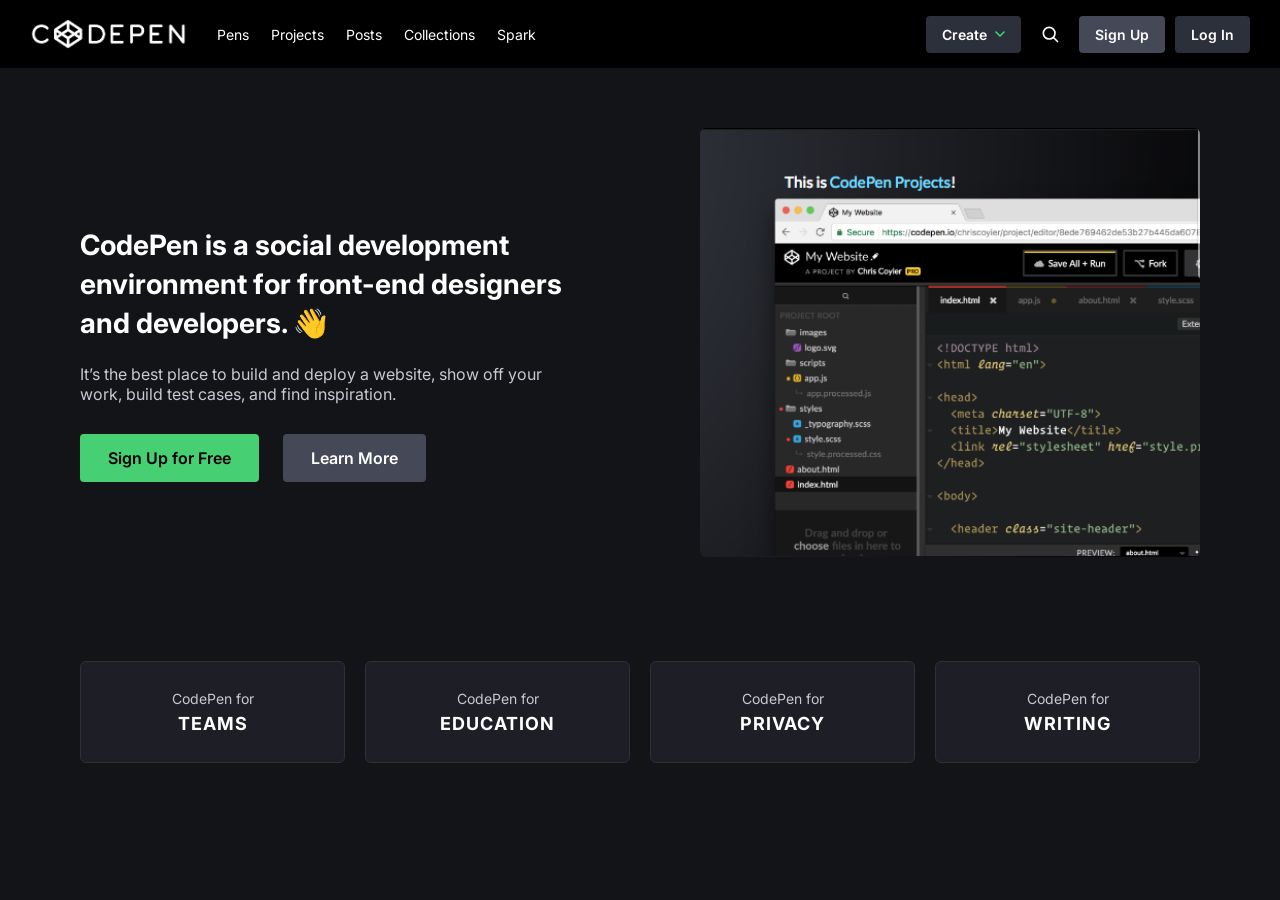
<file: index.html>
<!DOCTYPE html>
<html lang="en">
<head>
  <meta charset="UTF-8" />
  <meta name="viewport" content="width=device-width, initial-scale=1.0" />
  <title>CodePen Replica CS100</title>
  <link href="https://fonts.googleapis.com/css2?family=Inter:wght@400;600;700&display=swap" rel="stylesheet" />
  <link rel="stylesheet" href="styles.css" />
</head>
<body>

  <!-- NAVBAR -->
  <header class="navbar">
    <div class="nav-left">
      <img src="images/codepen-logo-white.png" alt="CodePen" class="logo" />
      <nav class="menu">
        <a href="#">Pens</a>
        <a href="#">Projects</a>
        <a href="#">Posts</a>
        <a href="#">Collections</a>
        <a href="#">Spark</a>
      </nav>
    </div>

    <div class="nav-right">
      <button class="btn create">
        Create
        <svg class="chevron" viewBox="0 0 10 6" aria-hidden="true">
          <path d="M1 1l4 4 4-4" fill="none" stroke="currentColor" stroke-width="1.6" stroke-linecap="round" stroke-linejoin="round" />
        </svg>
      </button>
      <button class="icon-btn" aria-label="Search">
        <svg viewBox="0 0 24 24" aria-hidden="true">
          <circle cx="11" cy="11" r="7" fill="none" stroke="currentColor" stroke-width="2" />
          <path d="M16.5 16.5L21 21" stroke="currentColor" stroke-width="2" stroke-linecap="round" />
        </svg>
      </button>
      <button class="btn signup">Sign Up</button>
      <button class="btn login">Log In</button>
    </div>
  </header>

  <!-- MAIN SECTION -->
  <main class="main">
    <div class="main-text">
      <h1>CodePen is a <strong>social development environment</strong> for front-end designers and developers. 👋</h1>
      <p class="desc">
        It’s the best place to build and deploy a website, show off your work, build test cases, and find inspiration.
      </p>
      <div class="buttons">
        <button class="btn signup-big">Sign Up for Free</button>
        <button class="btn learn">Learn More</button>
      </div>
    </div>

    <div class="main-image">
      <img src="images/codepen-projects.png" alt="CodePen Projects editor" />
    </div>
  </main>

  <!-- FOOTER -->
  <footer class="footer">
    <a href="#" class="footer-card">CodePen for <span>TEAMS</span></a>
    <a href="#" class="footer-card">CodePen for <span>EDUCATION</span></a>
    <a href="#" class="footer-card">CodePen for <span>PRIVACY</span></a>
    <a href="#" class="footer-card">CodePen for <span>WRITING</span></a>
  </footer>

</body>
</html>
</file>
<file: styles.css>
* {
  box-sizing: border-box;
}

body {
  margin: 0;
  font-family: 'Inter', sans-serif;
  background-color: #131417;
  color: white;
}

/* NAVBAR */
.navbar {
  display: flex;
  justify-content: space-between;
  align-items: center;
  background-color: #000;
  padding: 15px 30px;
}

.nav-left,
.nav-right {
  display: flex;
  align-items: center;
}

.logo {
  height: 30px;
  margin-right: 28px;
}

.menu a {
  margin-right: 18px;
  text-decoration: none;
  color: white;
  font-size: 14px;
}

.menu a:hover {
  color: #47cf73;
}

.btn {
  padding: 10px 16px;
  border: none;
  border-radius: 4px;
  font-family: inherit;
  font-weight: 600;
  font-size: 14px;
  margin-left: 10px;
  cursor: pointer;
}

/* Botón Create con chevron verde */
.create {
  display: flex;
  align-items: center;
  gap: 8px;
  background-color: #2c303a;
  color: white;
}

.chevron {
  width: 10px;
  height: 6px;
  color: #47cf73;
}

/* Icono de lupa junto a Create */
.icon-btn {
  display: flex;
  align-items: center;
  justify-content: center;
  width: 38px;
  height: 38px;
  margin-left: 10px;
  background: transparent;
  border: none;
  color: white;
  cursor: pointer;
}

.icon-btn svg {
  width: 20px;
  height: 20px;
}

/* Sign Up gris, no verde */
.signup {
  background-color: #444857;
  color: white;
}

.login {
  background-color: #2c303a;
  color: white;
}

/* MAIN SECTION */
.main {
  display: flex;
  justify-content: space-between;
  align-items: center;
  gap: 40px;
  padding: 60px 80px;
  background-color: #131417;
}

.main-text {
  max-width: 500px;
}

.main-text h1 {
  font-size: 28px;
  line-height: 1.4;
}

.desc {
  margin-top: 20px;
  font-size: 16px;
  color: #c7c9d3;
}

.buttons {
  margin-top: 30px;
}

.signup-big {
  background-color: #47cf73;
  color: black;
  padding: 14px 28px;
  font-size: 16px;
  margin-left: 0;
  margin-right: 10px;
}

.learn {
  background-color: #444857;
  color: white;
  padding: 14px 28px;
  font-size: 16px;
}

.main-image img {
  width: 500px;
  max-width: 100%;
  border-radius: 6px;
}

/* FOOTER: 4 rectángulos que ocupan todo el ancho */
.footer {
  display: flex;
  justify-content: space-between;
  gap: 20px;
  padding: 40px 80px;
  background-color: #131417;
}

.footer-card {
  flex: 1;
  padding: 28px 20px;
  background-color: #1e1f26;
  border: 1px solid #2c303a;
  border-radius: 6px;
  text-align: center;
  text-decoration: none;
  color: #c7c9d3;
  font-size: 14px;
}

.footer-card span {
  display: block;
  margin-top: 6px;
  font-size: 18px;
  font-weight: 700;
  color: white;
  letter-spacing: 1px;
}

.footer-card:hover {
  border-color: #47cf73;
}
</file>
